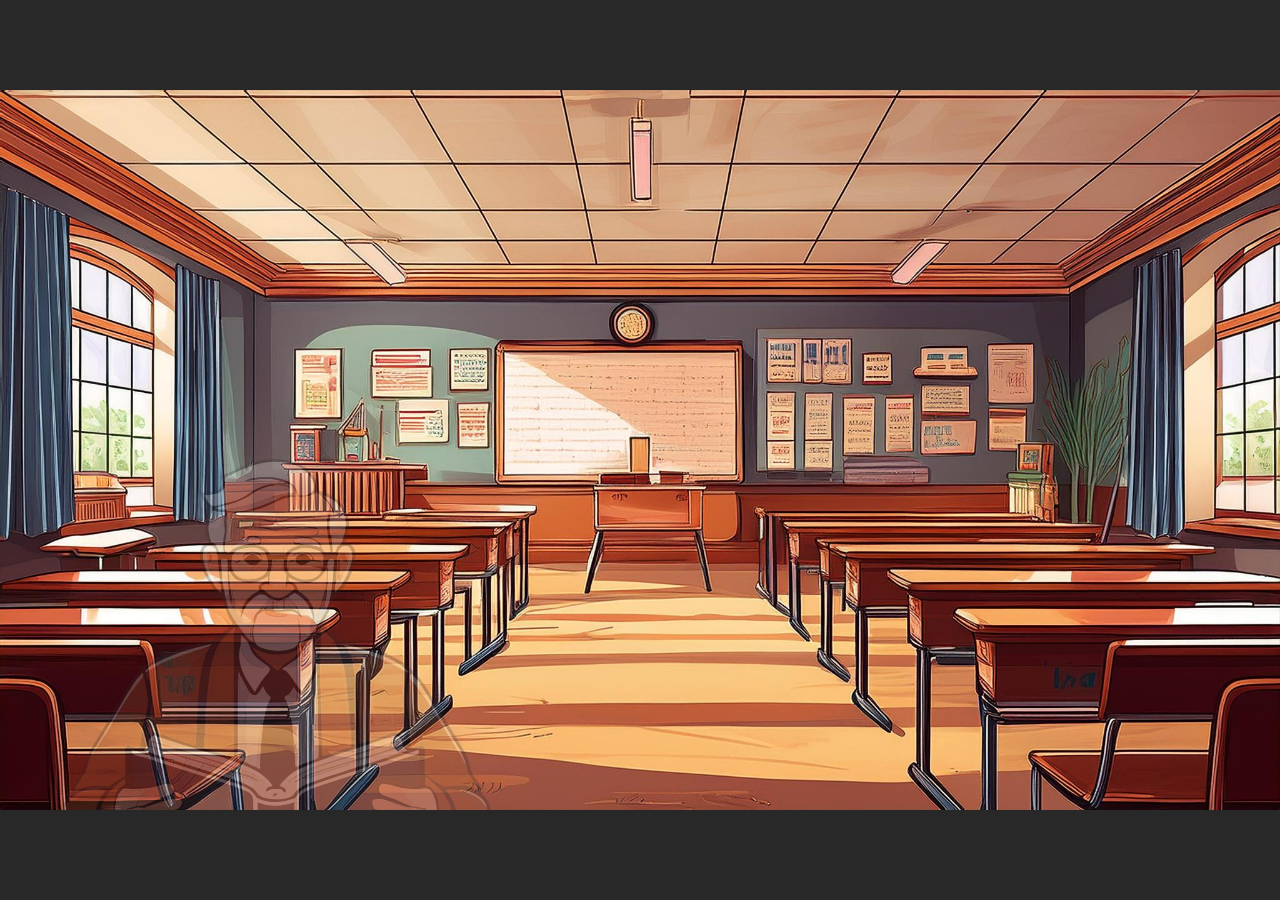
<file: index.html>
﻿<!doctype html>
<html lang="en-US">
<head>
  <script type="text/javascript">     (function(c,l,a,r,i,t,y){         c[a]=c[a]||function(){(c[a].q=c[a].q||[]).push(arguments)};         t=l.createElement(r);t.async=1;t.src="https://www.clarity.ms/tag/"+i;         y=l.getElementsByTagName(r)[0];y.parentNode.insertBefore(t,y);     })(window, document, "clarity", "script", "q0ktergyap"); </script>
  <meta charset="utf-8">
  <!-- Created using Storyline 360 - http://www.articulate.com  -->
  <!-- version: 3.84.31722.0 -->
  <title>Informatique - jeu d&#39;association</title>
  <meta http-equiv="x-ua-compatible" content="IE=edge"/>
  <meta name="viewport" content="width=device-width,initial-scale=1,user-scalable=no,shrink-to-fit=no,minimal-ui"/>
  <meta name="apple-mobile-web-app-capable" content="yes"/>
  <style>
    html, body { height: 100%; padding: 0; margin: 0 }
    #app { height: 100%; width: 100%; }
  </style>

  <script>
    window.DS = {};
    window.globals = {
      DATA_PATH_BASE: '',
      HAS_FRAME: true,
      HAS_SLIDE: true,

      lmsPresent: false,
      tinCanPresent: false,
      cmi5Present: false,
      aoSupport: false,
      scale: 'noscale',
      captureRc: false,
      browserSize: 'optimal',
      bgColor: '#282828',
      features: 'BackgroundAudioVolumeVariable,ConnectionMessages,DropInBase,DropInMisc,DropInVectors,JsApi,LayerPresentAsDialog,MultipleQuizTracking,PlayerTooltips,UpdatedThemeEditor',
      themeName: 'unified',
      preloaderColor: '#FFFFFF',
      suppressAnalytics: false,
      productChannel: 'stable',
      publishSource: 'storyline',
      aid: 'aid|9b23c0f9-fcbe-4cb1-a588-71365fe1eddd',
      cid: 'f29ab231-cd7a-46ae-8d0e-e5f14404e32e',
      playerVersion: '3.84.31722.0',
      publishTimestamp: '2025-01-09T17:47:07.2372137Z',
      maxIosVideoElements: 10,
      connectionSettings: { message: 'You%20are%20offline.%20Trying%20to%20reconnect...', useDarkTheme: false, mode: 'disabled' },
      hasFeature: function(feature) {
        return this.features.split(',').includes(feature);
      },
      
      parseParams: function(qs) {
        if (window.globals.parsedParams != null) {
          return window.globals.parsedParams;
        }
        qs = (qs || window.location.search.substr(1)).split('+').join(' ');
        var params = {},
            tokens,
            re = /[?&]?([^=]+)=([^&]*)/g;

        while (tokens = re.exec(qs)) {
          params[decodeURIComponent(tokens[1]).trim()] =
            decodeURIComponent(tokens[2]).trim();
        }
        window.globals.parsedParams = params;
        return params;
      }

    };
  </script>
  <script>
    var isIe11 = ('ActiveXObject' in window || window.MSBlobBuilder != null)
      && window.msCrypto != null && !window.ActiveXObject;
    if (isIe11) {
      window.globals.unsupportedBrowser = true;
      document.write(atob('[base64]'));
    }
  </script>

  <script>
    if (window.globals.hasFeature('MultiLanguageSupport')) {
      
      
    }
  </script>

  
  <script>window.THREE = { };</script>
  
</head>
<body style="background: #282828" class="cs-HTML theme-unified">
  <!-- 360 -->
  <script>!function(){var e,i=/iPhone/i,o=/iPod/i,n=/iPad/i,t=/\biOS-universal(?:.+)Mac\b/i,r=/\bAndroid(?:.+)Mobile\b/i,a=/Android/i,d=/(?:SD4930UR|\bSilk(?:.+)Mobile\b)/i,p=/Silk/i,l=/Windows Phone/i,u=/\bWindows(?:.+)ARM\b/i,b=/BlackBerry/i,s=/BB10/i,c=/Opera Mini/i,f=/\b(CriOS|Chrome)(?:.+)Mobile/i,h=/Mobile(?:.+)Firefox\b/i,v=function(e){return void 0!==e&&"MacIntel"===e.platform&&"number"==typeof e.maxTouchPoints&&e.maxTouchPoints>1&&"undefined"==typeof MSStream};e=function(e){var m={userAgent:"",platform:"",maxTouchPoints:0};e||"undefined"==typeof navigator?"string"==typeof e?m.userAgent=e:e&&e.userAgent&&(m={userAgent:e.userAgent,platform:e.platform,maxTouchPoints:e.maxTouchPoints||0}):m={userAgent:navigator.userAgent,platform:navigator.platform,maxTouchPoints:navigator.maxTouchPoints||0};var g=m.userAgent,y=g.split("[FBAN");void 0!==y[1]&&(g=y[0]),void 0!==(y=g.split("Twitter"))[1]&&(g=y[0]);var A=function(e){return function(i){return i.test(e)}}(g),w={apple:{phone:A(i)&&!A(l),ipod:A(o),tablet:!A(i)&&(A(n)||v(m))&&!A(l),universal:A(t),device:(A(i)||A(o)||A(n)||A(t)||v(m))&&!A(l)},amazon:{phone:A(d),tablet:!A(d)&&A(p),device:A(d)||A(p)},android:{phone:!A(l)&&A(d)||!A(l)&&A(r),tablet:!A(l)&&!A(d)&&!A(r)&&(A(p)||A(a)),device:!A(l)&&(A(d)||A(p)||A(r)||A(a))||A(/\bokhttp\b/i)},windows:{phone:A(l),tablet:A(u),device:A(l)||A(u)},other:{blackberry:A(b),blackberry10:A(s),opera:A(c),firefox:A(h),chrome:A(f),device:A(b)||A(s)||A(c)||A(h)||A(f)},any:!1,phone:!1,tablet:!1};return w.any=w.apple.device||w.android.device||w.windows.device||w.other.device,w.phone=w.apple.phone||w.android.phone||w.windows.phone,w.tablet=w.apple.tablet||w.android.tablet||w.windows.tablet,w}(),"object"==typeof exports&&"undefined"!=typeof module?module.exports=e:"function"==typeof define&&define.amd?define((function(){return e})):this.isMobile=e}();
    window.isMobile.apple.tablet = window.isMobile.apple.tablet ||
      (navigator.platform === 'MacIntel' && navigator.maxTouchPoints > 1);
    window.isMobile.apple.device = window.isMobile.apple.device || window.isMobile.apple.tablet;
    window.isMobile.tablet = window.isMobile.tablet || window.isMobile.apple.tablet;
    window.isMobile.any = window.isMobile.any || window.isMobile.apple.tablet;
  </script>

  <div id="focus-sink" tabindex="-1"></div>

  <div id="preso"></div>
  <script>
    (function() {

      var classTypes = [ 'desktop', 'mobile', 'phone', 'tablet' ];

      var addDeviceClasses = function(prefix, testObj) {
        var curr, i;
        for (i = 0; i < classTypes.length; i++) {
          curr = classTypes[i];
          if (testObj[curr]) {
            document.body.classList.add(prefix + curr);
          }
        }
      };

      var params = window.globals.parseParams(),
          isDevicePreview = params.devicepreview === '1',
          isPhoneOverride = params.deviceType === 'phone' || (isDevicePreview && params.phone == '1'),
          isTabletOverride = (params.deviceType === 'tablet' || isDevicePreview) && !isPhoneOverride,
          isMobileOverride = isPhoneOverride || isTabletOverride;

      var deviceView = {
        desktop: !window.isMobile.any && !isMobileOverride,
        mobile: window.isMobile.any || isMobileOverride,
        phone: isPhoneOverride || (window.isMobile.phone && !isTabletOverride),
        tablet: isTabletOverride || window.isMobile.tablet
      };

      window.globals.deviceView = deviceView;
      window.isMobile.desktop = !window.isMobile.any;
      window.isMobile.mobile = window.isMobile.any;

      addDeviceClasses('view-', deviceView);

    })();
  </script>
  
  <script src='story_content/user.js' type=text/javascript></script>
  <div class="slide-loader"></div>

  <script>
    var doc = document, loader = doc.body.querySelector('.slide-loader'); [ 1, 2, 3 ].forEach(function(n) { var d = doc.createElement('div'); d.style.backgroundColor = window.globals.preloaderColor; d.classList.add('mobile-loader-dot'); d.classList.add('dot' + n); loader.appendChild(d); });
  </script>

  <div class="mobile-load-title-overlay" style="display: none">
    <div class="mobile-load-title">Informatique - jeu d&#39;association</div>
  </div>

  <div class="mobile-chrome-warning"></div>

  
<style>
  .warn-connection-dialog {
    display: none;
    background: transparent;
    pointer-events: all;
    position: fixed;
    left: 0;
    top: 0;
    width: 100%;
    height: 100%;
    z-index: 999;
  }

  .warn-connection-content {
    pointer-events: all;
    border-radius: 4px;
    background: white;
    border: 1px solid #E7E7E7;
    color: #333333;
    box-shadow: 0 2px 4px rgba(0, 0, 0, 0.25);
    transition: all 150ms ease-out;
    position: absolute;
    white-space: nowrap;
  }

  .view-phone.is-landscape .warn-connection-content {
    left: 23px;
    bottom: 23px;
  }

  .view-tablet.is-landscape .warn-connection-content {
    left: 50%;
    top: 20px;
    transform: translateX(-50%);
  }

  .view-mobile.is-portrait .warn-connection-content {
    transform: translate(-50%, calc(-100% - 15px));
  }

  .warn-connection-content p {
    display: inline-block;
    margin: 0 8px 0 0;
    line-height: 33px;
    font-size: 11px;
  }

  .warn-connection-content svg {
    position: relative;
    vertical-align: middle;
    margin: 0 2px 2px 8px;
  }

  .view-desktop .warn-connection-content {
    left: 1.5em;
    bottom: 1.5em;
  }

  .view-desktop .warn-connection-content p {
    font-size: 1.1em;
  }

  .is-offline .warn-connection-dialog {
    display: block;
  }

  .is-offline .cs-panel * {
    pointer-events: none !important;
  }

  .is-offline .cs-panel {
    pointer-events: all !important;
  }

  .is-offline #nav-controls * {
    pointer-events: none !important;
  }

  .is-offline #nav-controls {
    pointer-events: all !important;
  }
</style>

<div class="warn-connection-dialog" role="alertdialog" aria-modal="true" tabindex="0" aria-labelledby="warn-connection-message">
  <div class="warn-connection-content">
    <svg width="17" height="15" viewBox="0 0 17 15" xmlns="http://www.w3.org/2000/svg">
      <path fill="#8F0000" stroke="white" d="M16.07,12.98 L15.88,12.23 L9.51,1.21 C8.97,0.26,7.6,0.26,7.06,1.21 L0.69,12.23 C0.15,13.16,0.81,14.36,1.91,14.36 H14.65 C15.47,14.36,16.05,13.7,16.07,12.98 Z"/>
      <path fill="white" stroke="white" d="M8.58,5.5 C8.35,5.28,8.5,5.35,8.21,5.32 C8.09,5.35,7.97,5.49,7.96,5.67 C7.97,5.79,7.98,5.92,7.98,6.04 L7.98,6.04 C7.99,6.17,8,6.31,8.01,6.43 L8.01,6.44 C8.03,6.92,8.06,7.41,8.09,7.9 L8.09,7.9 C8.12,8.39,8.14,8.88,8.17,9.37 C8.17,9.39,8.18,9.42,8.2,9.44 C8.23,9.46,8.25,9.47,8.28,9.47 C8.31,9.47,8.34,9.46,8.35,9.44 C8.37,9.43,8.38,9.4,8.39,9.35 L8.39,9.34 C8.39,9.24,8.4,9.15,8.4,9.05 L8.4,9.05 C8.41,8.96,8.41,8.86,8.42,8.75 C8.43,8.44,8.45,8.12,8.47,7.81 L8.47,7.81 C8.49,7.49,8.51,7.18,8.53,6.87 C8.55,6.46,8.56,6.05,8.59,5.64 L8.6,5.62 C8.6,5.57,8.59,5.53,8.58,5.5 L8.21,5.32 Z"/>
      <circle fill="white" stroke="white" cx="8.3" cy="11.35" r="0.3"/>
    </svg>
    <p id="warn-connection-message">You are offline. Trying to reconnect...</p>
  </div>
</div>

<script>
  (function() {
    window.DS.connection = {
      warningShown: false,
      assets: {},
      loadingAssetGroup: false,
      retryDelay: 500
    };

    var connectionSettings = window.globals.connectionSettings || {};

    // The `window.globals.features` variable must be set in `webpack.dev.config` when testing locally - it is not enough
    // to have it in the data - but it must be set there as well.
    var useConnectionMessages = window.AbortController != null &&
      window.location.protocol != 'file:' &&
      window.globals.features.indexOf('ConnectionMessages') != -1 &&
      connectionSettings.mode === 'normal';

    window.DS.connection.useConnectionMessages = useConnectionMessages;

    var assetCount = 0;
    var checkLoadedId;


    if (useConnectionMessages && connectionSettings != null) {
      var contentEl = document.querySelector('.warn-connection-content');
      var messageEl = contentEl.querySelector('p');

      if (connectionSettings.useDarkTheme) {
        contentEl.style.borderColor = '#BABBBA';
        contentEl.style.backgroundColor = '#282828';
        contentEl.style.color = '#FFFFFF';
      }

      if (connectionSettings.message != null) {
        messageEl.textContent = window.decodeURIComponent(connectionSettings.message);
      }
    }

    function checkAssetsReady() {
      for (var i in DS.connection.assets) {
        if (!DS.connection.assets[i].success) {
          return false;
        }
      }
      return true;
    }

    function stopAssetGroup() {
      if (!useConnectionMessages) { return; }

      assetCount = 0;

      DS.connection.oldAssetGroup = DS.connection.assets;
      DS.connection.assets = {};
      DS.connection.loadingAssetGroup = false;
      clearInterval(checkLoadedId);
    }

    function startAssetGroup() {
      if (!useConnectionMessages) { return; }
      var ticks = 0;
      clearInterval(checkLoadedId);
      checkLoadedId = setInterval(function() {
        var loaded = 0;
        if (assetCount === 0 && loaded === 0) {
          clearInterval(checkLoadedId);
          return;
        }

        for (var i in DS.connection.assets) {
          if (DS.connection.assets[i].success) {
            loaded++;
          }
        }

        if (assetCount === loaded && checkAssetsReady()) {
          for (var i in DS.connection.assets) {
            if (DS.connection.assets[i].action) {
              DS.connection.assets[i].action();
            }
          }
          hideWarning();
          stopAssetGroup();
        }
      }, 100)
    }

    function requiredAsset(url, action, retry, type) {
      if (!useConnectionMessages) { return; }
      if (DS.connection.assets[url]) { return; }

      DS.connection.assets[url] = {
        success: false, action: action, retry: retry, type: type
      };
      assetCount = Object.keys(DS.connection.assets).length;
      if (!DS.connection.loadingAssetGroup) {
        startAssetGroup();
      }
      DS.connection.loadingAssetGroup = true;
    }

    function assetLoaded(url) {
      if (!useConnectionMessages) { return; }
      if (DS.connection.assets[url]) {
        DS.connection.assets[url].success = true;
      }
    }

    function assetFailed(url) {
      if (!useConnectionMessages) { return; }
      if (!DS.connection.assets[url]) {
        if (/\.js$/.test(url) && url.indexOf('transcripts') === -1) {
          setTimeout(function() {
            if (DS.connection.lastSlideLoaded != null) {
              DS.connection.lastSlideLoaded();
            }
          }, DS.connection.retryDelay);
        }
        return;
      }
      if (!DS.connection.warningShown) { showWarning(); }
      if (DS.connection.assets[url].retry) {
        setTimeout(function() {
          if (!DS.connection.assets[url].success) {
            DS.connection.assets[url].retry()
          }
        }, DS.connection.retryDelay);
      }
    }

    function hideWarning() {
      document.body.classList.remove('is-offline');
      DS.connection.warningShown = false;
      enableKeys();
    }
    DS.connection.hideWarning = hideWarning

    function showWarning(btn) {
      document.body.classList.add('is-offline')
      DS.connection.warningShown = true;
      updateWarningPosition();
      disableKeys();
    }

    function updateWarningPosition() {
      if (!DS.connection.warningShown) {
        return;
      }

      var isPortrait = document.body.classList.contains('is-portrait');
      var isMobile = document.body.classList.contains('view-mobile');
      var warningEl = document.querySelector('.warn-connection-content');

      if (isPortrait && isMobile) {
        var slide = document.querySelector('.primary-slide');
        var slideRect = slide != null
          ? slide.getBoundingClientRect()
          : { top: window.innerHeight, left: 0, width: window.innerWidth };

        warningEl.style.top = `${slideRect.top}px`
        warningEl.style.left = `${slideRect.left + slideRect.width / 2}px`
      } else {
        warningEl.style.top = null;
        warningEl.style.left = null;
      }

      window.requestAnimationFrame(updateWarningPosition);
    }

    function onDisableKeyDown(e) {
      e.preventDefault();
      e.stopImmediatePropagation();
    }

    function onDisableKeyUp(e) {
      e.preventDefault();
      e.stopImmediatePropagation();
    }

    var accStyle = document.createElement('style');
    var warnDialogEl = document.querySelector('.warn-connection-dialog');

    function disableKeys() {
      if (DS.views && DS.views.nsStack && DS.views.nsStack.length === 1) {
        DS.views.nsStack[0].tabReachable = false
        DS.views.nsStack[0].updateTabIndex(true, true);
      }

      accStyle.innerHTML = '.acc-shadow-dom { display: none; }';
      document.body.appendChild(accStyle);

      warnDialogEl.parentNode.append(warnDialogEl);
      warnDialogEl.focus();
    }

    function enableKeys() {
      accStyle.remove();
      if (DS.views && DS.views.nsStack && DS.views.nsStack.length === 1 && DS.views.nsStack[0].name === '_frame') {
        DS.views.nsStack[0].tabReachable = true;
        DS.views.nsStack[0].updateTabIndex();
      }
    }

    // these will all be noops if the feature flag isn't set in
    // the data and `window.globals.features`
    DS.connection.requiredAsset = requiredAsset;
    DS.connection.assetLoaded = assetLoaded;
    DS.connection.assetFailed = assetFailed;
    DS.connection.stopAssetGroup = stopAssetGroup;
    DS.connection.startAssetGroup = startAssetGroup;
  })();
</script>


  <script>
    
    if (window.autoSpider && window.vInterfaceObject) {
      document.querySelector('.mobile-load-title-overlay').style.display = 'none';
    }
  </script>

  

  <link rel="stylesheet" href="html5/data/css/output.min.css" data-noprefix/>
</body>
<script src="html5/lib/scripts/bootstrapper.min.js"></script>
</html>
</file>
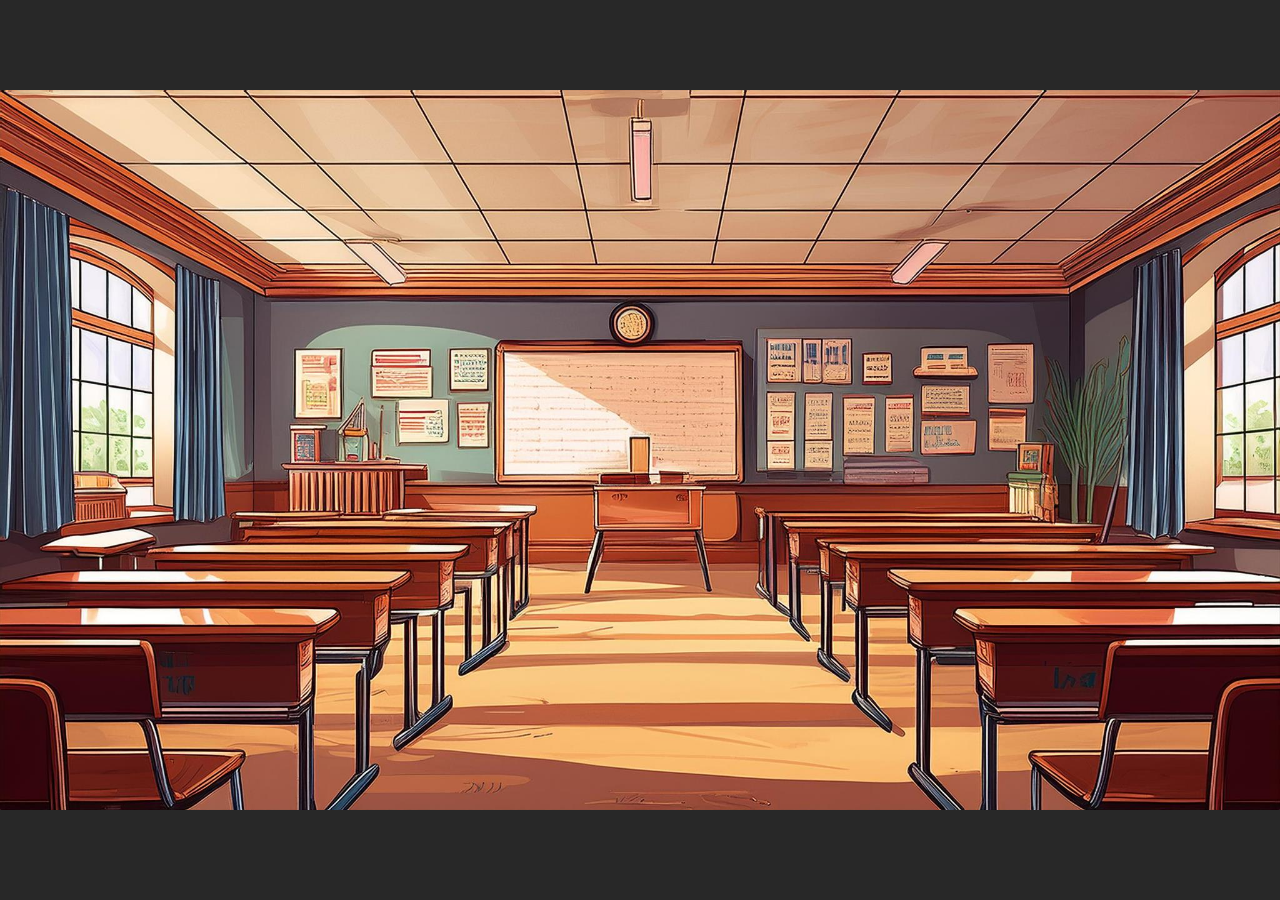
<file: story.html>
﻿<!doctype html>
<html lang="en-US">
<head>
  <meta charset="utf-8">
  <!-- Created using Storyline 360 - http://www.articulate.com  -->
  <!-- version: 3.84.31722.0 -->
  <title>Informatique - jeu d&#39;association</title>
  <meta http-equiv="x-ua-compatible" content="IE=edge"/>
  <meta name="viewport" content="width=device-width,initial-scale=1,user-scalable=no,shrink-to-fit=no,minimal-ui"/>
  <meta name="apple-mobile-web-app-capable" content="yes"/>
  <style>
    html, body { height: 100%; padding: 0; margin: 0 }
    #app { height: 100%; width: 100%; }
  </style>

  <script>
    window.DS = {};
    window.globals = {
      DATA_PATH_BASE: '',
      HAS_FRAME: true,
      HAS_SLIDE: true,

      lmsPresent: false,
      tinCanPresent: false,
      cmi5Present: false,
      aoSupport: false,
      scale: 'noscale',
      captureRc: false,
      browserSize: 'optimal',
      bgColor: '#282828',
      features: 'BackgroundAudioVolumeVariable,ConnectionMessages,DropInBase,DropInMisc,DropInVectors,JsApi,LayerPresentAsDialog,MultipleQuizTracking,PlayerTooltips,UpdatedThemeEditor',
      themeName: 'unified',
      preloaderColor: '#FFFFFF',
      suppressAnalytics: false,
      productChannel: 'stable',
      publishSource: 'storyline',
      aid: 'aid|9b23c0f9-fcbe-4cb1-a588-71365fe1eddd',
      cid: 'f29ab231-cd7a-46ae-8d0e-e5f14404e32e',
      playerVersion: '3.84.31722.0',
      publishTimestamp: '2025-01-09T17:47:07.2372137Z',
      maxIosVideoElements: 10,
      connectionSettings: { message: 'You%20are%20offline.%20Trying%20to%20reconnect...', useDarkTheme: false, mode: 'disabled' },
      hasFeature: function(feature) {
        return this.features.split(',').includes(feature);
      },
      
      parseParams: function(qs) {
        if (window.globals.parsedParams != null) {
          return window.globals.parsedParams;
        }
        qs = (qs || window.location.search.substr(1)).split('+').join(' ');
        var params = {},
            tokens,
            re = /[?&]?([^=]+)=([^&]*)/g;

        while (tokens = re.exec(qs)) {
          params[decodeURIComponent(tokens[1]).trim()] =
            decodeURIComponent(tokens[2]).trim();
        }
        window.globals.parsedParams = params;
        return params;
      }

    };
  </script>
  <script>
    var isIe11 = ('ActiveXObject' in window || window.MSBlobBuilder != null)
      && window.msCrypto != null && !window.ActiveXObject;
    if (isIe11) {
      window.globals.unsupportedBrowser = true;
      document.write(atob('[base64]'));
    }
  </script>

  <script>
    if (window.globals.hasFeature('MultiLanguageSupport')) {
      
      
    }
  </script>

  
  <script>window.THREE = { };</script>
  
</head>
<body style="background: #282828" class="cs-HTML theme-unified">
  <!-- 360 -->
  <script>!function(){var e,i=/iPhone/i,o=/iPod/i,n=/iPad/i,t=/\biOS-universal(?:.+)Mac\b/i,r=/\bAndroid(?:.+)Mobile\b/i,a=/Android/i,d=/(?:SD4930UR|\bSilk(?:.+)Mobile\b)/i,p=/Silk/i,l=/Windows Phone/i,u=/\bWindows(?:.+)ARM\b/i,b=/BlackBerry/i,s=/BB10/i,c=/Opera Mini/i,f=/\b(CriOS|Chrome)(?:.+)Mobile/i,h=/Mobile(?:.+)Firefox\b/i,v=function(e){return void 0!==e&&"MacIntel"===e.platform&&"number"==typeof e.maxTouchPoints&&e.maxTouchPoints>1&&"undefined"==typeof MSStream};e=function(e){var m={userAgent:"",platform:"",maxTouchPoints:0};e||"undefined"==typeof navigator?"string"==typeof e?m.userAgent=e:e&&e.userAgent&&(m={userAgent:e.userAgent,platform:e.platform,maxTouchPoints:e.maxTouchPoints||0}):m={userAgent:navigator.userAgent,platform:navigator.platform,maxTouchPoints:navigator.maxTouchPoints||0};var g=m.userAgent,y=g.split("[FBAN");void 0!==y[1]&&(g=y[0]),void 0!==(y=g.split("Twitter"))[1]&&(g=y[0]);var A=function(e){return function(i){return i.test(e)}}(g),w={apple:{phone:A(i)&&!A(l),ipod:A(o),tablet:!A(i)&&(A(n)||v(m))&&!A(l),universal:A(t),device:(A(i)||A(o)||A(n)||A(t)||v(m))&&!A(l)},amazon:{phone:A(d),tablet:!A(d)&&A(p),device:A(d)||A(p)},android:{phone:!A(l)&&A(d)||!A(l)&&A(r),tablet:!A(l)&&!A(d)&&!A(r)&&(A(p)||A(a)),device:!A(l)&&(A(d)||A(p)||A(r)||A(a))||A(/\bokhttp\b/i)},windows:{phone:A(l),tablet:A(u),device:A(l)||A(u)},other:{blackberry:A(b),blackberry10:A(s),opera:A(c),firefox:A(h),chrome:A(f),device:A(b)||A(s)||A(c)||A(h)||A(f)},any:!1,phone:!1,tablet:!1};return w.any=w.apple.device||w.android.device||w.windows.device||w.other.device,w.phone=w.apple.phone||w.android.phone||w.windows.phone,w.tablet=w.apple.tablet||w.android.tablet||w.windows.tablet,w}(),"object"==typeof exports&&"undefined"!=typeof module?module.exports=e:"function"==typeof define&&define.amd?define((function(){return e})):this.isMobile=e}();
    window.isMobile.apple.tablet = window.isMobile.apple.tablet ||
      (navigator.platform === 'MacIntel' && navigator.maxTouchPoints > 1);
    window.isMobile.apple.device = window.isMobile.apple.device || window.isMobile.apple.tablet;
    window.isMobile.tablet = window.isMobile.tablet || window.isMobile.apple.tablet;
    window.isMobile.any = window.isMobile.any || window.isMobile.apple.tablet;
  </script>

  <div id="focus-sink" tabindex="-1"></div>

  <div id="preso"></div>
  <script>
    (function() {

      var classTypes = [ 'desktop', 'mobile', 'phone', 'tablet' ];

      var addDeviceClasses = function(prefix, testObj) {
        var curr, i;
        for (i = 0; i < classTypes.length; i++) {
          curr = classTypes[i];
          if (testObj[curr]) {
            document.body.classList.add(prefix + curr);
          }
        }
      };

      var params = window.globals.parseParams(),
          isDevicePreview = params.devicepreview === '1',
          isPhoneOverride = params.deviceType === 'phone' || (isDevicePreview && params.phone == '1'),
          isTabletOverride = (params.deviceType === 'tablet' || isDevicePreview) && !isPhoneOverride,
          isMobileOverride = isPhoneOverride || isTabletOverride;

      var deviceView = {
        desktop: !window.isMobile.any && !isMobileOverride,
        mobile: window.isMobile.any || isMobileOverride,
        phone: isPhoneOverride || (window.isMobile.phone && !isTabletOverride),
        tablet: isTabletOverride || window.isMobile.tablet
      };

      window.globals.deviceView = deviceView;
      window.isMobile.desktop = !window.isMobile.any;
      window.isMobile.mobile = window.isMobile.any;

      addDeviceClasses('view-', deviceView);

    })();
  </script>
  
  <script src='story_content/user.js' type=text/javascript></script>
  <div class="slide-loader"></div>

  <script>
    var doc = document, loader = doc.body.querySelector('.slide-loader'); [ 1, 2, 3 ].forEach(function(n) { var d = doc.createElement('div'); d.style.backgroundColor = window.globals.preloaderColor; d.classList.add('mobile-loader-dot'); d.classList.add('dot' + n); loader.appendChild(d); });
  </script>

  <div class="mobile-load-title-overlay" style="display: none">
    <div class="mobile-load-title">Informatique - jeu d&#39;association</div>
  </div>

  <div class="mobile-chrome-warning"></div>

  
<style>
  .warn-connection-dialog {
    display: none;
    background: transparent;
    pointer-events: all;
    position: fixed;
    left: 0;
    top: 0;
    width: 100%;
    height: 100%;
    z-index: 999;
  }

  .warn-connection-content {
    pointer-events: all;
    border-radius: 4px;
    background: white;
    border: 1px solid #E7E7E7;
    color: #333333;
    box-shadow: 0 2px 4px rgba(0, 0, 0, 0.25);
    transition: all 150ms ease-out;
    position: absolute;
    white-space: nowrap;
  }

  .view-phone.is-landscape .warn-connection-content {
    left: 23px;
    bottom: 23px;
  }

  .view-tablet.is-landscape .warn-connection-content {
    left: 50%;
    top: 20px;
    transform: translateX(-50%);
  }

  .view-mobile.is-portrait .warn-connection-content {
    transform: translate(-50%, calc(-100% - 15px));
  }

  .warn-connection-content p {
    display: inline-block;
    margin: 0 8px 0 0;
    line-height: 33px;
    font-size: 11px;
  }

  .warn-connection-content svg {
    position: relative;
    vertical-align: middle;
    margin: 0 2px 2px 8px;
  }

  .view-desktop .warn-connection-content {
    left: 1.5em;
    bottom: 1.5em;
  }

  .view-desktop .warn-connection-content p {
    font-size: 1.1em;
  }

  .is-offline .warn-connection-dialog {
    display: block;
  }

  .is-offline .cs-panel * {
    pointer-events: none !important;
  }

  .is-offline .cs-panel {
    pointer-events: all !important;
  }

  .is-offline #nav-controls * {
    pointer-events: none !important;
  }

  .is-offline #nav-controls {
    pointer-events: all !important;
  }
</style>

<div class="warn-connection-dialog" role="alertdialog" aria-modal="true" tabindex="0" aria-labelledby="warn-connection-message">
  <div class="warn-connection-content">
    <svg width="17" height="15" viewBox="0 0 17 15" xmlns="http://www.w3.org/2000/svg">
      <path fill="#8F0000" stroke="white" d="M16.07,12.98 L15.88,12.23 L9.51,1.21 C8.97,0.26,7.6,0.26,7.06,1.21 L0.69,12.23 C0.15,13.16,0.81,14.36,1.91,14.36 H14.65 C15.47,14.36,16.05,13.7,16.07,12.98 Z"/>
      <path fill="white" stroke="white" d="M8.58,5.5 C8.35,5.28,8.5,5.35,8.21,5.32 C8.09,5.35,7.97,5.49,7.96,5.67 C7.97,5.79,7.98,5.92,7.98,6.04 L7.98,6.04 C7.99,6.17,8,6.31,8.01,6.43 L8.01,6.44 C8.03,6.92,8.06,7.41,8.09,7.9 L8.09,7.9 C8.12,8.39,8.14,8.88,8.17,9.37 C8.17,9.39,8.18,9.42,8.2,9.44 C8.23,9.46,8.25,9.47,8.28,9.47 C8.31,9.47,8.34,9.46,8.35,9.44 C8.37,9.43,8.38,9.4,8.39,9.35 L8.39,9.34 C8.39,9.24,8.4,9.15,8.4,9.05 L8.4,9.05 C8.41,8.96,8.41,8.86,8.42,8.75 C8.43,8.44,8.45,8.12,8.47,7.81 L8.47,7.81 C8.49,7.49,8.51,7.18,8.53,6.87 C8.55,6.46,8.56,6.05,8.59,5.64 L8.6,5.62 C8.6,5.57,8.59,5.53,8.58,5.5 L8.21,5.32 Z"/>
      <circle fill="white" stroke="white" cx="8.3" cy="11.35" r="0.3"/>
    </svg>
    <p id="warn-connection-message">You are offline. Trying to reconnect...</p>
  </div>
</div>

<script>
  (function() {
    window.DS.connection = {
      warningShown: false,
      assets: {},
      loadingAssetGroup: false,
      retryDelay: 500
    };

    var connectionSettings = window.globals.connectionSettings || {};

    // The `window.globals.features` variable must be set in `webpack.dev.config` when testing locally - it is not enough
    // to have it in the data - but it must be set there as well.
    var useConnectionMessages = window.AbortController != null &&
      window.location.protocol != 'file:' &&
      window.globals.features.indexOf('ConnectionMessages') != -1 &&
      connectionSettings.mode === 'normal';

    window.DS.connection.useConnectionMessages = useConnectionMessages;

    var assetCount = 0;
    var checkLoadedId;


    if (useConnectionMessages && connectionSettings != null) {
      var contentEl = document.querySelector('.warn-connection-content');
      var messageEl = contentEl.querySelector('p');

      if (connectionSettings.useDarkTheme) {
        contentEl.style.borderColor = '#BABBBA';
        contentEl.style.backgroundColor = '#282828';
        contentEl.style.color = '#FFFFFF';
      }

      if (connectionSettings.message != null) {
        messageEl.textContent = window.decodeURIComponent(connectionSettings.message);
      }
    }

    function checkAssetsReady() {
      for (var i in DS.connection.assets) {
        if (!DS.connection.assets[i].success) {
          return false;
        }
      }
      return true;
    }

    function stopAssetGroup() {
      if (!useConnectionMessages) { return; }

      assetCount = 0;

      DS.connection.oldAssetGroup = DS.connection.assets;
      DS.connection.assets = {};
      DS.connection.loadingAssetGroup = false;
      clearInterval(checkLoadedId);
    }

    function startAssetGroup() {
      if (!useConnectionMessages) { return; }
      var ticks = 0;
      clearInterval(checkLoadedId);
      checkLoadedId = setInterval(function() {
        var loaded = 0;
        if (assetCount === 0 && loaded === 0) {
          clearInterval(checkLoadedId);
          return;
        }

        for (var i in DS.connection.assets) {
          if (DS.connection.assets[i].success) {
            loaded++;
          }
        }

        if (assetCount === loaded && checkAssetsReady()) {
          for (var i in DS.connection.assets) {
            if (DS.connection.assets[i].action) {
              DS.connection.assets[i].action();
            }
          }
          hideWarning();
          stopAssetGroup();
        }
      }, 100)
    }

    function requiredAsset(url, action, retry, type) {
      if (!useConnectionMessages) { return; }
      if (DS.connection.assets[url]) { return; }

      DS.connection.assets[url] = {
        success: false, action: action, retry: retry, type: type
      };
      assetCount = Object.keys(DS.connection.assets).length;
      if (!DS.connection.loadingAssetGroup) {
        startAssetGroup();
      }
      DS.connection.loadingAssetGroup = true;
    }

    function assetLoaded(url) {
      if (!useConnectionMessages) { return; }
      if (DS.connection.assets[url]) {
        DS.connection.assets[url].success = true;
      }
    }

    function assetFailed(url) {
      if (!useConnectionMessages) { return; }
      if (!DS.connection.assets[url]) {
        if (/\.js$/.test(url) && url.indexOf('transcripts') === -1) {
          setTimeout(function() {
            if (DS.connection.lastSlideLoaded != null) {
              DS.connection.lastSlideLoaded();
            }
          }, DS.connection.retryDelay);
        }
        return;
      }
      if (!DS.connection.warningShown) { showWarning(); }
      if (DS.connection.assets[url].retry) {
        setTimeout(function() {
          if (!DS.connection.assets[url].success) {
            DS.connection.assets[url].retry()
          }
        }, DS.connection.retryDelay);
      }
    }

    function hideWarning() {
      document.body.classList.remove('is-offline');
      DS.connection.warningShown = false;
      enableKeys();
    }
    DS.connection.hideWarning = hideWarning

    function showWarning(btn) {
      document.body.classList.add('is-offline')
      DS.connection.warningShown = true;
      updateWarningPosition();
      disableKeys();
    }

    function updateWarningPosition() {
      if (!DS.connection.warningShown) {
        return;
      }

      var isPortrait = document.body.classList.contains('is-portrait');
      var isMobile = document.body.classList.contains('view-mobile');
      var warningEl = document.querySelector('.warn-connection-content');

      if (isPortrait && isMobile) {
        var slide = document.querySelector('.primary-slide');
        var slideRect = slide != null
          ? slide.getBoundingClientRect()
          : { top: window.innerHeight, left: 0, width: window.innerWidth };

        warningEl.style.top = `${slideRect.top}px`
        warningEl.style.left = `${slideRect.left + slideRect.width / 2}px`
      } else {
        warningEl.style.top = null;
        warningEl.style.left = null;
      }

      window.requestAnimationFrame(updateWarningPosition);
    }

    function onDisableKeyDown(e) {
      e.preventDefault();
      e.stopImmediatePropagation();
    }

    function onDisableKeyUp(e) {
      e.preventDefault();
      e.stopImmediatePropagation();
    }

    var accStyle = document.createElement('style');
    var warnDialogEl = document.querySelector('.warn-connection-dialog');

    function disableKeys() {
      if (DS.views && DS.views.nsStack && DS.views.nsStack.length === 1) {
        DS.views.nsStack[0].tabReachable = false
        DS.views.nsStack[0].updateTabIndex(true, true);
      }

      accStyle.innerHTML = '.acc-shadow-dom { display: none; }';
      document.body.appendChild(accStyle);

      warnDialogEl.parentNode.append(warnDialogEl);
      warnDialogEl.focus();
    }

    function enableKeys() {
      accStyle.remove();
      if (DS.views && DS.views.nsStack && DS.views.nsStack.length === 1 && DS.views.nsStack[0].name === '_frame') {
        DS.views.nsStack[0].tabReachable = true;
        DS.views.nsStack[0].updateTabIndex();
      }
    }

    // these will all be noops if the feature flag isn't set in
    // the data and `window.globals.features`
    DS.connection.requiredAsset = requiredAsset;
    DS.connection.assetLoaded = assetLoaded;
    DS.connection.assetFailed = assetFailed;
    DS.connection.stopAssetGroup = stopAssetGroup;
    DS.connection.startAssetGroup = startAssetGroup;
  })();
</script>


  <script>
    
    if (window.autoSpider && window.vInterfaceObject) {
      document.querySelector('.mobile-load-title-overlay').style.display = 'none';
    }
  </script>

  

  <link rel="stylesheet" href="html5/data/css/output.min.css" data-noprefix/>
</body>
<script src="html5/lib/scripts/bootstrapper.min.js"></script>
</html>
</file>
<file: html5/data/css/output.min.css>
@font-face {
  font-family: 'LatoBold Charset1_ BoldEF34F1B5';
  src: url('[data-uri]');
  font-style: normal;
  font-weight: normal;
}
@font-face {
  font-family: 'Lato Charset1_ 6pCzbbWx04A1B236';
  src: url('[data-uri]');
  font-style: normal;
  font-weight: normal;
}
@font-face {
  font-family: 'Evogria Charset1_ 5XXB3863B1619';
  src: url('[data-uri]');
  font-style: normal;
  font-weight: normal;
}
@font-face {
  font-family: 'Atkinson Hyperlegible C84258F4F';
  src: url('[data-uri]');
  font-style: normal;
  font-weight: normal;
}
@font-face {
  font-family: 'Articulate LightBolBold9EA4EF06';
  src: url('[data-uri]');
  font-style: normal;
  font-weight: normal;
}
@font-face {
  font-family: 'Evogria Charset0_v2mMMc5B441CC4';
  src: url('[data-uri]');
  font-style: normal;
  font-weight: normal;
}
@font-face {
  font-family: 'Atkinson Hyperlegible C752BDA2C';
  src: url('[data-uri]');
  font-style: normal;
  font-weight: normal;
}
@font-face {
  font-family: 'Articulate LightBolBold7AA2B916';
  src: url('[data-uri]');
  font-style: normal;
  font-weight: normal;
}
.cs-HTML {
  background: rgba(40, 40, 40, 1);
}
.cs-pxabnsnfns00001100101 .cs-infopanel  {
  box-shadow: 0 1px 0 rgba(0, 0, 0, 0);
  background: rgba(255, 255, 255, 1);
}
.cs-pxabnsnfns00001100101 .cs-infopanel .cs-link {
  color: rgba(186, 187, 186, 1);
}
.cs-pxabnsnfns00001100101 .cs-infopanel .cs-link:hover {
  color: rgba(255, 255, 255, 1);
}
.cs-pxabnsnfns00001100101 .cs-infopanel .cs-name {
  color: rgba(68, 68, 68, 1);
}
.cs-pxabnsnfns00001100101 .cs-infopanel .cs-title {
  color: rgba(153, 153, 153, 1);
}
.cs-pxabnsnfns00001100101 .cs-infopanelpopup  {
  box-shadow: 0 1px 0 rgba(0, 0, 0, 0);
  background: rgba(0, 0, 0, 0);
}
.cs-pxabnsnfns00001100101 .cs-infopanelpopup .cs-link {
  color: rgba(255, 0, 0, 1);
}
.cs-pxabnsnfns00001100101 .cs-infopanelpopup .cs-link:hover {
  color: rgba(255, 255, 255, 1);
}
.cs-pxabnsnfns00001100101 .cs-infopanelpopup .cs-name {
  color: rgba(255, 255, 255, 1);
}
.cs-pxabnsnfns00001100101 .cs-infopanelpopup .cs-bio {
  color: rgba(186, 187, 186, 1);
}
.cs-pxabnsnfns00001100101 .cs-timer  {
  color: rgba(186, 187, 186, 1);
}
.cs-pxabnsnfns00001100101 .cs-duration stop:first-child {
  stop-color: rgba(60, 60, 60, 1);
}
.cs-pxabnsnfns00001100101 .cs-duration stop:last-child {
  stop-color: rgba(60, 60, 60, 1);
}
.cs-pxabnsnfns00001100101 .cs-elapsed stop:first-child {
  stop-color: rgba(254, 227, 71, 1);
}
.cs-pxabnsnfns00001100101 .cs-elapsed stop:last-child {
  stop-color: rgba(254, 227, 71, 1);
}
.cs-pxabnsnfns00001100101 .cs-timer .cs-pie .cs-innerstroke {
  stroke: rgba(199, 199, 199, 1);
}
.cs-pxabnsnfns00001100101 .cs-timer .cs-pie .cs-innerborder {
  stroke: rgba(255, 255, 255, 1);
}
.cs-pxabnsnfns00001100101 .cs-window  {
  box-shadow: 0 8px 5px rgba(0, 0, 0, 0.2);
  border-color: rgba(49, 99, 0, 0);
  background: rgba(33, 33, 33, 1);
  color: rgba(248, 248, 248, 1);
}
.cs-pxabnsnfns00001100101 .cs-window .cs-diva {
  border-color: rgba(78, 78, 78, 1);
}
.cs-pxabnsnfns00001100101 .cs-window .cs-divb {
  border-color: rgba(78, 78, 78, 0);
}
.cs-pxabnsnfns00001100101 .cs-editor .cs-editor-slide {
  color: rgba(226, 226, 226, 1);
}
.cs-pxabnsnfns00001100101 .cs-editor .cs-editor-html {
  color: rgba(186, 187, 186, 1);
}
.cs-pxabnsnfns00001100101 .cs-editor .cs-editor-button {
  text-shadow: 0 1px 0 rgba(0, 0, 0, 0);
  color: rgba(255, 255, 255, 1);
  border-color: rgba(211, 211, 211, 1);
  background: rgba(34, 34, 34, 1);
}
.cs-pxabnsnfns00001100101 .cs-editor .cs-editor-button:hover {
  background: rgba(68, 68, 68, 1);
}
.cs-pxabnsnfns00001100101 .cs-editor .cs-editor-button:active {
  background: rgba(68, 68, 68, 1);
}
.cs-pxabnsnfns00001100101 .cs-listitem  {
  color: rgba(186, 187, 186, 1);
  border-color: none;
  border: 1px solid transparent;
}
.cs-pxabnsnfns00001100101 .cs-listitem:hover {
  background: rgba(255, 255, 255, 0.06);
  border-color: rgba(108, 108, 108, 1) !important;
  border-width: 1px;
  border-radius: 2px;
  border-style: solid;
  box-sizing: border-box;
}
.cs-pxabnsnfns00001100101 .cs-listitem.hover {
  background: rgba(255, 255, 255, 0.06);
  border-color: rgba(108, 108, 108, 1) !important;
  border-width: 1px;
  border-radius: 2px;
  border-style: solid;
  box-sizing: border-box;
}
.cs-pxabnsnfns00001100101 .cs-glossary  {
  color: rgba(186, 187, 186, 1);
}
.cs-pxabnsnfns00001100101 .cs-glossary .cs-scrolling-panel {
  background: rgba(0, 0, 0, 0);
}
.cs-pxabnsnfns00001100101 .cs-glossary .cs-term.cs-selected .cs-choice-list-trigger {
  color: rgba(255, 255, 255, 1);
  background: rgba(255, 255, 255, 1);
}
.cs-pxabnsnfns00001100101 .cs-glossary .cs-term.cs-selected .cs-choice-list-trigger:focus {
  color: rgba(255, 255, 255, 1);
  background: rgba(255, 255, 255, 1);
}
.cs-pxabnsnfns00001100101 .cs-glossary .cs-term:hover .cs-choice-list-trigger {
  background: rgba(186, 187, 186, 1);
}
.cs-pxabnsnfns00001100101 .cs-glossary .cs-term.hover .cs-choice-list-trigger {
  background: rgba(186, 187, 186, 1);
}
.cs-pxabnsnfns00001100101 .cs-glossary .cs-term .cs-choice-list-trigger:focus {
  background: rgba(186, 187, 186, 1);
}
.cs-pxabnsnfns00001100101 .cs-glossary .cs-diva {
  border-color: rgba(0, 0, 0, 0);
}
.cs-pxabnsnfns00001100101 .cs-glossary .cs-divb {
  border-color: rgba(0, 0, 0, 0);
}
.cs-pxabnsnfns00001100101 .cs-glossary .cs-divc {
  border-color: rgba(0, 0, 0, 0);
}
.cs-pxabnsnfns00001100101 .cs-glossary .cs-heading {
  color: rgba(248, 248, 248, 1);
  font-weight: 700;
}
.note-content p span {
  color: rgba(186, 187, 186, 1);
  line-height: 1.4em;
  font-size: 103.769%;
}
.cs-pxabnsnfns00001100101 .cs-resource .cs-separator {
  border-color: rgba(0, 0, 0, 0);
}
.cs-pxabnsnfns00001100101 .cs-outline  {
  color: rgba(45, 45, 45, 1);
}
.cs-pxabnsnfns00001100101 .cs-outline .cs-diva {
  border-color: rgba(0, 0, 0, 0);
}
.cs-pxabnsnfns00001100101 .cs-outline .cs-divb {
  border-color: rgba(0, 0, 0, 0);
}
.cs-pxabnsnfns00001100101 .cs-outline .cs-divc {
  border-color: rgba(0, 0, 0, 0);
}
.cs-pxabnsnfns00001100101 .cs-outline .cs-search-filter:hover {
  color: rgba(0, 0, 0, 0);
}
.cs-pxabnsnfns00001100101 .cs-outline .cs-search-filter.hover {
  color: rgba(0, 0, 0, 0);
}
.cs-pxabnsnfns00001100101 .cs-transcript  {
  color: rgba(255, 255, 255, 1);
}
.cs-pxabnsnfns00001100101 .cs-transcript .cs-div {
  border-color: rgba(0, 0, 0, 0);
}
.cs-pxabnsnfns00001100101 .cs-tabs:not(.topmenu-item) {
  color: rgba(248, 248, 248, 1);
}
.cs-pxabnsnfns00001100101 .cs-tabs .cs-inner-button:not(.topmenu-item) {
  text-shadow: 0 1px 0 rgba(0, 0, 0, 0);
}
.cs-pxabnsnfns00001100101 .cs-tabs:hover:not(.topmenu-item) {
  color: rgba(248, 248, 248, 1);
}
.cs-pxabnsnfns00001100101 .cs-tabs.cs-selected {
  background: rgba(0, 0, 0, 0);
  color: rgba(248, 248, 248, 1);
}
.cs-pxabnsnfns00001100101 .cs-seekcontrol  {
  background: rgba(0, 0, 0, 0);
  border-color: rgba(0, 0, 0, 0);
}
.cs-pxabnsnfns00001100101 .cs-seekcontrol .cs-button:hover .cs-icon {
  fill: rgba(255, 255, 255, 1);
}
.cs-pxabnsnfns00001100101 .cs-seekcontrol .cs-button.hover .cs-icon {
  fill: rgba(255, 255, 255, 1);
}
.cs-pxabnsnfns00001100101 .cs-seekcontrol .cs-button .cs-icon-shadow {
  fill: rgba(0, 0, 0, 0);
}
.cs-pxabnsnfns00001100101 .cs-seekcontrol .cs-button .cs-icon {
  fill: rgba(180, 180, 180, 1);
}
.cs-pxabnsnfns00001100101 .cs-seekcontrol .cs-seek .cs-fill {
  background: rgba(255, 255, 255, 0.6);
}
.cs-pxabnsnfns00001100101 .cs-seekcontrol .cs-seek {
  background: rgba(108, 108, 108, 1);
  border-color: rgba(0, 0, 0, 0);
}
.cs-pxabnsnfns00001100101 .cs-searchinput .cs-input {
  color: rgba(186, 187, 186, 1);
  border-color: rgba(0, 0, 0, 0);
  background: rgba(255, 255, 255, 0.06);
}
.cs-pxabnsnfns00001100101 .cs-searchinput .cs-input:focus {
  color: rgba(248, 248, 248, 1);
  background: rgba(41, 41, 41, 1);
}
.cs-pxabnsnfns00001100101 .cs-searchinput .cs-input:hover {
  box-shadow: inset 0 0 1px 0 rgba(69, 126, 19, 0);
}
.cs-pxabnsnfns00001100101 .cs-searchinput .cs-input.hover {
  box-shadow: inset 0 0 1px 0 rgba(69, 126, 19, 0);
}
.cs-pxabnsnfns00001100101 .cs-searchinput .cs-button .cs-icon {
  fill: rgba(186, 187, 186, 1);
}
.cs-pxabnsnfns00001100101 .cs-searchinput .cs-button:hover {
  fill: rgba(63, 133, 0, 1);
}
.cs-pxabnsnfns00001100101 .cs-searchinput .cs-button.hover {
  fill: rgba(63, 133, 0, 1);
}
.cs-pxabnsnfns00001100101 .cs-menu  {
  box-shadow: 0 1px 0 rgba(0, 0, 0, 0);
  background: rgba(33, 33, 33, 1);
}
.cs-pxabnsnfns00001100101 .cs-topmenu-item.active .cs-tab {
  background: rgba(33, 33, 33, 1);
}
.cs-pxabnsnfns00001100101 .cs-logo  {
  box-shadow: 0 1px 0 rgba(37, 75, 0, 1);
  background: rgba(255, 255, 255, 0);
}
.cs-pxabnsnfns00001100101 .cs-checkbox  {
  color: rgba(255, 255, 255, 1);
}
.cs-pxabnsnfns00001100101 .cs-checkbox:hover {
  border-color: rgba(175, 221, 130, 1);
}
.cs-pxabnsnfns00001100101 .cs-checkbox.hover {
  border-color: rgba(175, 221, 130, 1);
}
.cs-pxabnsnfns00001100101 .cs-checkbox .cs-box {
  color: rgba(255, 255, 255, 1);
  border-color: rgba(42, 83, 0, 1);
}
.cs-pxabnsnfns00001100101 .cs-checkbox .cs-box:checked::after {
  color: rgba(43, 196, 0, 1);
}
.cs-pxabnsnfns00001100101 .cs-button  {
  text-shadow: 0 1px 0 rgba(0, 0, 0, 0);
  color: rgba(186, 187, 186, 1);
  border-color: rgba(0, 0, 0, 0);
  background: rgba(0, 0, 0, 0);
  box-shadow: 0 1px 0 rgba(0, 0, 0, 0);
}
.cs-pxabnsnfns00001100101 .cs-button .cs-icon {
  fill: rgba(186, 187, 186, 1);
}
.cs-pxabnsnfns00001100101 .cs-button .cs-icon-shadow {
  fill: rgba(0, 0, 0, 0);
}
.cs-pxabnsnfns00001100101 .cs-button:hover {
  background: rgba(248, 248, 248, 1);
}
.cs-pxabnsnfns00001100101 .cs-button.hover {
  background: rgba(248, 248, 248, 1);
}
.cs-pxabnsnfns00001100101 .cs-button:active {
  background: rgba(0, 0, 0, 0);
}
.cs-pxabnsnfns00001100101 .cs-button.cs-disabled:hover {
  background: rgba(0, 0, 0, 0);
}
.cs-pxabnsnfns00001100101 .cs-button.cs-disabled.hover {
  background: rgba(0, 0, 0, 0);
}
.cs-pxabnsnfns00001100101 .cs-button.cs-disabled:active {
  background: rgba(0, 0, 0, 0);
}
.cs-pxabnsnfns00001100101 .cs-button.cs-volume:hover {
  background: rgba(0, 0, 0, 0);
}
.cs-pxabnsnfns00001100101 .cs-button.cs-volume.hover {
  background: rgba(0, 0, 0, 0);
}
.cs-pxabnsnfns00001100101 .cs-button.cs-volume:active {
  background: rgba(0, 0, 0, 0);
}
.cs-pxabnsnfns00001100101.cs-base  {
  color: rgba(186, 187, 186, 1);
  border-color: rgba(40, 40, 40, 1);
  background: rgba(40, 40, 40, 1);
}
.cs-pxabnsnfns00001100101.cs-base .cs-separator .cs-diva {
  background: rgba(69, 69, 69, 1);
}
.cs-pxabnsnfns00001100101.cs-base .cs-separator .cs-divb {
  background: rgba(0, 0, 0, 0);
}
.cs-pxabnsnfns00001100101.cs-base .cs-topmenu-item.active .cs-tab {
  border-color: rgba(69, 69, 69, 1);
}
.cs-pxabnsnfns00001100101.cs-base .cs-topmenu-item.active .cs-panel {
  border-color: rgba(69, 69, 69, 1);
}
.cs-pxabnsnfns00001100101.cs-base .cs-left {
  background: rgba(33, 33, 33, 1);
}
.cs-pxabnsnfns00001100101.cs-base .cs-area-primary .cs-slide-container {
  background: rgba(40, 40, 40, 1);
}
.cs-pxabnsnfns00001100101.cs-base.cs-custom-theme .cs-brandhighlight-bg {
  background: rgba(79, 189, 244, 1) !important;
}
.cs-pxabnsnfns00001100101.cs-base.cs-custom-theme .cs-brandhighlight-secondary-bg {
  background: rgba(255, 255, 255, 1) !important;
}
.cs-pxabnsnfns00001100101.cs-base.cs-custom-theme .cs-brandhighlight-border {
  border-color: rgba(79, 189, 244, 1) !important;
}
.cs-pxabnsnfns00001100101.cs-base.cs-custom-theme .cs-brandhighlight-text {
  color: rgba(79, 189, 244, 1) !important;
}
.cs-pxabnsnfns00001100101.cs-base.cs-custom-theme .cs-brandhighlight-fill {
  fill: rgba(79, 189, 244, 1) !important;
}
.cs-pxabnsnfns00001100101.cs-base.cs-custom-theme .cs-listitem.cs-selected {
  background-color: rgba(255, 255, 255, 0.06) !important;
}
.cs-pxabnsnfns00001100101 .cs-volume::-moz-range-thumb {
  border-color: rgba(43, 85, 0, 1);
  box-shadow: inset 0 0 1px 0 rgba(43, 85, 0, 1);
  background: rgba(255, 255, 255, 1);
}
.cs-pxabnsnfns00001100101 .cs-volume::-ms-thumb {
  border-color: rgba(43, 85, 0, 1);
  box-shadow: inset 0 0 1px 0 rgba(43, 85, 0, 1);
  background: rgba(255, 255, 255, 1);
}
.cs-pxabnsnfns00001100101 .cs-volume::-webkit-slider-thumb {
  border-color: rgba(43, 85, 0, 1);
  box-shadow: inset 0 0 1px 0 rgba(43, 85, 0, 1);
  background: rgba(255, 255, 255, 1);
}
.cs-pxabnsnfns00001100101 .cs-volume::-moz-range-track {
  border-color: rgba(66, 140, 1, 1);
  background: rgba(108, 108, 108, 1);
}
.cs-pxabnsnfns00001100101 .cs-volume::-ms-track {
  border-color: rgba(66, 140, 1, 1);
  background: rgba(108, 108, 108, 1);
}
.cs-pxabnsnfns00001100101 .cs-volume::-webkit-slider-runnable-track {
  border-color: rgba(66, 140, 1, 1);
  background: rgba(108, 108, 108, 1);
}
body.show-focus .tab-focus-box {
  box-shadow: 0 0 0 1px rgba(255, 255, 0, 1), 0 0 0 3px rgba(0, 32, 96, 1), 0 0 5px 5px rgba(255, 255, 0, 1);
  border-color: transparent;
  outline: 2px transparent solid;
}
.skipnav {
  box-shadow: 0 0 0 1px rgba(255, 255, 0, 1), 0 0 0 3px rgba(0, 32, 96, 1), 0 0 5px 5px rgba(255, 255, 0, 1);
  border-color: transparent;
  outline: 2px transparent solid;
}
.cs-pxabnsnfns00001100101 .cs-listitem:hover {
  color: none;
}
.cs-pxabnsnfns00001100101 .cs-listitem.hover {
  color: none;
}
.cs-pxabnsnfns00001100101 .cs-listitem.cs-viewed {
  color: #BABBBA;
}
.cs-pxabnsnfns00001100101 .cs-listitem {
  color: #BABBBA;
}
.cs-pxabnsnfns00001100101 .cs-listitem:hover .cs-icon-carrot * {
  fill: none;
}
.cs-pxabnsnfns00001100101 .cs-listitem.hover .cs-icon-carrot * {
  fill: none;
}
.cs-pxabnsnfns00001100101 .cs-listitem .cs-icon-carrot {
  color: none;
  top: calc(3px);
}
.cs-pxabnsnfns00001100101 .cs-listitem .cs-icon-carrot .cs-shadow {
  color: #F8F8F8;
}
.cs-pxabnsnfns00001100101 .item-collapsible .is-scene {
  color: #F8F8F8 !important;
  font-weight: 700;
}
.cs-pxabnsnfns00001100101 .is-scene .cs-icon-carrot * {
  color: #F8F8F8 !important;
  font-weight: 700;
}
.cs-pxabnsnfns00001100101 .is-scene:not(.outline-links-collapse) > a {
  color: #F8F8F8;
}
.cs-pxabnsnfns00001100101 .is-scene:not(.outline-links-collapse) .cs-icon-carrot * {
  fill: none !important;
  color: #F8F8F8 !important;
}
.cs-pxabnsnfns00001100101 .tabs, .cs-pxabnsnfns00001100101 .cs-logo {
  border-bottom: 1px solid rgba(108, 108, 108, 1);
}
.cs-pxabnsnfns00001100101 .area-secondary-wrapper:after {
  background-image: url('[data-uri]');
  background-size: 100%;
}
.cs-pxabnsnfns00001100101 .panel-footer {
  background: #212121;
}
.cs-pxabnsnfns00001100101 #outline-search {
  background: rgba(255, 255, 255, 0.06);
  border-color: rgba(108, 108, 108, 1);
  border-width: 1px;
  border-style: solid;
}
.cs-pxabnsnfns00001100101 .topmenu-panel #outline-search {
  background: #545454;
}
.cs-pxabnsnfns00001100101 .search-icon circle, .cs-pxabnsnfns00001100101 .search-icon path {
  stroke: #BABBBA;
}
.cs-pxabnsnfns00001100101 #outline-search input[type   =search] {
  color: #F8F8F8;
}
.cs-pxabnsnfns00001100101 #outline-search ::-webkit-input-placeholder {
  color: #BABBBA !important;
}
.cs-pxabnsnfns00001100101 #outline-search :-ms-input-placeholder {
  color: #BABBBA !important;
}
.cs-pxabnsnfns00001100101 #outline-search ::-moz-placeholder {
  color: #BABBBA !important;
  opacity: 1;
}
.cs-pxabnsnfns00001100101 .cs-topmenu-item.active, body:not(.is-touchable-tablet) .cs-pxabnsnfns00001100101 .cs-topmenu-item:hover {
  color: #F8F8F8;
}
.cs-pxabnsnfns00001100101 .cs-topmenu-item.button-tapped {
  color: #F8F8F8;
}
.cs-pxabnsnfns00001100101 .cs-topmenu-item.active .cs-tab, .cs-pxabnsnfns00001100101 .cs-topmenu-item .cs-tab {
  background: transparent !important;
  border: none !important;
}
.cs-pxabnsnfns00001100101 .top-tabs-drop-icon div {
  background: #BABBBA;
}
.cs-pxabnsnfns00001100101 .cs-panel.topmenu-panel .panel-content, .cs-pxabnsnfns00001100101 .top-tabs-drop {
  background: #212121;
}
.cs-pxabnsnfns00001100101 .cs-topmenu-item.active .cs-panel {
  background: #212121;
}
.cs-pxabnsnfns00001100101 .cs-menu.topmenu-panel, .cs-pxabnsnfns00001100101 .top-tabs-drop {
  border: 1px solid rgba(69, 69, 69, 1) !important;
  border-radius: 3px;
}
.cs-pxabnsnfns00001100101 .resources .resources-list a:hover {
  background: rgba(255, 255, 255, 0.06);
}
body:not(.is-touchable-tablet) .cs-pxabnsnfns00001100101 .resources .resources-list a:hover {
  background: rgba(255, 255, 255, 0.06);
}
.cs-pxabnsnfns00001100101 .resources .resources-list a.hover {
  background: rgba(255, 255, 255, 0.06);
}
body:not(.is-touchable-tablet) .cs-pxabnsnfns00001100101 .resources .resources-list a.hover {
  background: rgba(255, 255, 255, 0.06);
}
.cs-pxabnsnfns00001100101 .resources .resources-list a.button-tapped {
  background: rgba(255, 255, 255, 0.06);
}
.cs-pxabnsnfns00001100101 .cs-icon path, .cs-pxabnsnfns00001100101 .cs-icon rect, .cs-pxabnsnfns00001100101 .cs-icon polygon, .cs-pxabnsnfns00001100101 .menu-icon-wrapper.menu-icon-wrapper-hover path {
  fill: #BABBBA;
}
.cs-pxabnsnfns00001100101 .cs-icon .icon-stroke-only {
  fill: none !important;
  stroke: #BABBBA !important;
}
body:not(.is-touchable-tablet) .cs-pxabnsnfns00001100101 .cs-button:hover .cs-icon path, body:not(.is-touchable-tablet) .cs-pxabnsnfns00001100101 .cs-button:hover .cs-icon rect, body:not(.is-touchable-tablet) .cs-pxabnsnfns00001100101 .cs-button:hover .cs-icon polygon {
  fill: #F8F8F8;
}
body:not(.is-touchable-tablet) .cs-pxabnsnfns00001100101 .cs-tabs:hover .search-icon circle, body:not(.is-touchable-tablet) .cs-pxabnsnfns00001100101 .cs-tabs:hover .search-icon path {
  stroke: #F8F8F8;
}
.cs-pxabnsnfns00001100101 .cs-button.button-tapped .cs-icon path, .cs-pxabnsnfns00001100101 .cs-button.button-tapped .cs-icon rect, .cs-pxabnsnfns00001100101 .cs-button.button-tapped .cs-icon polygon {
  fill: #F8F8F8;
}
body:not(.is-touchable-tablet) .cs-pxabnsnfns00001100101 .cs-button:hover .cs-icon .icon-stroke-only {
  fill: none !important;
  stroke: #F8F8F8 !important;
}
.cs-pxabnsnfns00001100101 .cs-button:button-tapped .cs-icon .icon-stroke-only {
  fill: none !important;
  stroke: #F8F8F8 !important;
}
.cs-pxabnsnfns00001100101 .menu-icon-wrapper.menu-icon-wrapper-hover svg path {
  fill: #F8F8F8;
}
.floating-sidebar:not(.sidebar-closed) .cs-pxabnsnfns00001100101 #hamburger .menu-icon-wrapper svg path {
  fill: #BABBBA;
}
.floating-sidebar:not(.sidebar-closed) .cs-pxabnsnfns00001100101 #hamburger .menu-icon-wrapper.menu-icon-wrapper-hover svg path {
  fill: #F8F8F8;
}
.cs-pxabnsnfns00001100101 .volume .btn:before {
  background-image: url('[data-uri]');
}
.cs-pxabnsnfns00001100101 .volume-track {
  background: #6C6C6C;
}
.cs-pxabnsnfns00001100101 .volume-icon circle {
  stroke: #BABBBA;
}
.cs-pxabnsnfns00001100101 .cs-settings > .settings-panel {
  background: #212121;
  border: 1px solid rgba(69, 69, 69, 1) !important;
  border-radius: 3px;
}
.cs-pxabnsnfns00001100101 .cs-settings > .panel-down-arrow {
  fill: #212121;
}
.cs-pxabnsnfns00001100101 .switch-toggle .border {
  stroke: #7C7C7C;
}
.cs-pxabnsnfns00001100101 .switch-toggle .thumb-off .thumb {
  fill: #A2A2A2;
}
.cs-pxabnsnfns00001100101 .switch-toggle .thumb-on .track {
  fill: rgba(79, 189, 244, 1);
}
.cs-pxabnsnfns00001100101 .switch-toggle .thumb-off .track {
  fill: rgba(255, 255, 255, 0.1);
}
.cs-pxabnsnfns00001100101 .switch-label {
  color: #BABBBA;
}
.cs-pxabnsnfns00001100101 .cs-panel .scrollarea-btn:after {
  background: rgba(179, 180, 179, 0.75);
}
.scrollarea-scrollbar:hover .scrollarea-btn:after, .scrollarea-scrollbar.highlight-scrollbar .scrollarea-btn:after {
  background: rgba(179, 180, 179, 0.75);
}
.floating-sidebar .sidebar-overlay {
  background: rgba(0, 0, 0, 0.85);
}
.cs-pxabnsnfns00001100101 .overlay-message {
  background: rgba(0, 0, 0, 0.85);
}
.cs-pxabnsnfns00001100101 .top-ui-bg, .cs-pxabnsnfns00001100101 .bottom-ui-bg, .cs-pxabnsnfns00001100101 .right-ui-bg, .cs-pxabnsnfns00001100101 .left-ui-bg {
  background: rgba(40, 40, 40, 0.8);
}
.cs-pxabnsnfns00001100101 .circle-progress-bg {
  fill: #282828;
}
.cs-pxabnsnfns00001100101 .circle-progress-well {
  fill: #6C6C6C;
}
.cs-pxabnsnfns00001100101 .circle-progress-pie {
  stroke: #6C6C6C;
}
.cs-pxabnsnfns00001100101 .lightbox .option-pane {
  background: rgba(40, 40, 40, 0.8);
}
.cs-pxabnsnfns00001100101 .lightbox .option-pane:before {
  background: #282828;
}
.cs-pxabnsnfns00001100101 .message-window {
  background: #212121;
  border: 1px solid rgba(255, 255, 255, 1) !important;
  border-radius: 3px;
}
.cs-pxabnsnfns00001100101 .message-window-header p, .cs-pxabnsnfns00001100101 .message-window-text {
  color: #F8F8F8;
}
.cs-pxabnsnfns00001100101 .message-window-header p {
  border-bottom: 1px solid rgba(255, 255, 255, 1);
}
.cs-pxabnsnfns00001100101 .message-window button.slide-object-button {
  border: 1px solid rgba(255, 255, 255, 1) !important;
}
.cs-pxabnsnfns00001100101 .message-window button.slide-object-button:hover {
  background: rgba(255, 255, 255, 0.06) !important;
}
.message-window .slide-object-button tspan, .message-window .slide-object-button-text tspan {
  fill: #F8F8F8 !important;
}
body:not(.is-touchable-tablet) .cs-pxabnsnfns00001100101 .cs-button:hover .text {
  color: #F8F8F8;
}
.cs-pxabnsnfns00001100101 .cs-button.button-tapped .text {
  color: #F8F8F8;
}
.cs-pxabnsnfns00001100101.cs-base {
  background: #282828;
}
.cs-pxabnsnfns00001100101 .cs-menu {
  background: transparent;
}
.cs-pxabnsnfns00001100101 .progress-bar .progress-bar-fill:after {
  background: #FFFFFF !important;
}
.cs-pxabnsnfns00001100101 .volume-dot {
  background: #FFFFFF !important;
}
.fn-npnxnanbsnfns00001100101 {
  font-family: 'Lato22AB4CAF';
  -webkit-font-variant-ligatures: no-common-ligatures;
  font-variant-ligatures: no-common-ligatures;
}
.fn-pxabnsnfns00001100101 {
  font-family: 'Lato22AB4CAF';
  -webkit-font-variant-ligatures: no-common-ligatures;
  font-variant-ligatures: no-common-ligatures;
}
.fn-npxnabnsnfns00001100101 {
  font-family: 'Lato22AB4CAF';
  -webkit-font-variant-ligatures: no-common-ligatures;
  font-variant-ligatures: no-common-ligatures;
}
.fn-npnxnanbnsnfns00001100101 {
  font-family: 'Lato22AB4CAF';
  -webkit-font-variant-ligatures: no-common-ligatures;
  font-variant-ligatures: no-common-ligatures;
}
.fn-pxabnsnfns00001100100 {
  font-family: 'Lato22AB4CAF';
  -webkit-font-variant-ligatures: no-common-ligatures;
  font-variant-ligatures: no-common-ligatures;
}
@font-face {
  font-family: 'Lato22AB4CAF';
  src: url('[data-uri]');
  font-style: normal;
  font-weight: bold;
}
@font-face {
  font-family: 'Lato22AB4CAF';
  src: url('[data-uri]');
  font-style: normal;
  font-weight: normal;
}
.cs-InvalidPromptSlide .cs-64F47WCg4vZ-InvalidPromptSlide-btn0 {
  color: rgba(255, 255, 255, 1);
  border-color: rgba(211, 211, 211, 1);
  background: rgba(34, 34, 34, 1);
  text-shadow: 0 1px 0 rgba(0, 0, 0, 0);
}
.cs-InvalidPromptSlide .cs-64F47WCg4vZ-InvalidPromptSlide-btn0 .cs-html {
  color: rgba(186, 187, 186, 1);
}
.cs-InvalidPromptSlide .cs-64F47WCg4vZ-InvalidPromptSlide-btn0 .cs-slide {
  border-color: rgba(226, 226, 226, 1);
}
.cs-InvalidPromptSlide .cs-64F47WCg4vZ-InvalidPromptSlide-btn0:hover {
  background: rgba(68, 68, 68, 1);
}
.cs-InvalidPromptSlide .cs-64F47WCg4vZ-InvalidPromptSlide-btn0:active {
  background: rgba(68, 68, 68, 1);
}
.cs-PrintPromptSlide .cs-64F47WCg4vZ-PrintPromptSlide-btn0 {
  color: rgba(255, 255, 255, 1);
  border-color: rgba(211, 211, 211, 1);
  background: rgba(34, 34, 34, 1);
  text-shadow: 0 1px 0 rgba(0, 0, 0, 0);
}
.cs-PrintPromptSlide .cs-64F47WCg4vZ-PrintPromptSlide-btn0 .cs-html {
  color: rgba(186, 187, 186, 1);
}
.cs-PrintPromptSlide .cs-64F47WCg4vZ-PrintPromptSlide-btn0 .cs-slide {
  border-color: rgba(226, 226, 226, 1);
}
.cs-PrintPromptSlide .cs-64F47WCg4vZ-PrintPromptSlide-btn0:hover {
  background: rgba(68, 68, 68, 1);
}
.cs-PrintPromptSlide .cs-64F47WCg4vZ-PrintPromptSlide-btn0:active {
  background: rgba(68, 68, 68, 1);
}
.cs-ScrollPromptSlide .cs-64F47WCg4vZ-ScrollPromptSlide-btn0 {
  color: rgba(255, 255, 255, 1);
  border-color: rgba(211, 211, 211, 1);
  background: rgba(34, 34, 34, 1);
  text-shadow: 0 1px 0 rgba(0, 0, 0, 0);
}
.cs-ScrollPromptSlide .cs-64F47WCg4vZ-ScrollPromptSlide-btn0 .cs-html {
  color: rgba(186, 187, 186, 1);
}
.cs-ScrollPromptSlide .cs-64F47WCg4vZ-ScrollPromptSlide-btn0 .cs-slide {
  border-color: rgba(226, 226, 226, 1);
}
.cs-ScrollPromptSlide .cs-64F47WCg4vZ-ScrollPromptSlide-btn0:hover {
  background: rgba(68, 68, 68, 1);
}
.cs-ScrollPromptSlide .cs-64F47WCg4vZ-ScrollPromptSlide-btn0:active {
  background: rgba(68, 68, 68, 1);
}
.cs-ResumePromptSlide .cs-64F47WCg4vZ-ResumePromptSlide-btn0 {
  color: rgba(255, 255, 255, 1);
  border-color: rgba(211, 211, 211, 1);
  background: rgba(34, 34, 34, 1);
  text-shadow: 0 1px 0 rgba(0, 0, 0, 0);
}
.cs-ResumePromptSlide .cs-64F47WCg4vZ-ResumePromptSlide-btn0 .cs-html {
  color: rgba(186, 187, 186, 1);
}
.cs-ResumePromptSlide .cs-64F47WCg4vZ-ResumePromptSlide-btn0 .cs-slide {
  border-color: rgba(226, 226, 226, 1);
}
.cs-ResumePromptSlide .cs-64F47WCg4vZ-ResumePromptSlide-btn0:hover {
  background: rgba(68, 68, 68, 1);
}
.cs-ResumePromptSlide .cs-64F47WCg4vZ-ResumePromptSlide-btn0:active {
  background: rgba(68, 68, 68, 1);
}
.cs-ResumePromptSlide .cs-64F47WCg4vZ-ResumePromptSlide-btn1 {
  color: rgba(255, 255, 255, 1);
  border-color: rgba(211, 211, 211, 1);
  background: rgba(34, 34, 34, 1);
  text-shadow: 0 1px 0 rgba(0, 0, 0, 0);
}
.cs-ResumePromptSlide .cs-64F47WCg4vZ-ResumePromptSlide-btn1 .cs-html {
  color: rgba(186, 187, 186, 1);
}
.cs-ResumePromptSlide .cs-64F47WCg4vZ-ResumePromptSlide-btn1 .cs-slide {
  border-color: rgba(226, 226, 226, 1);
}
.cs-ResumePromptSlide .cs-64F47WCg4vZ-ResumePromptSlide-btn1:hover {
  background: rgba(68, 68, 68, 1);
}
.cs-ResumePromptSlide .cs-64F47WCg4vZ-ResumePromptSlide-btn1:active {
  background: rgba(68, 68, 68, 1);
}
.cs-ExternalInterfaceErrorSlide .cs-buttonOK {
  color: rgba(255, 255, 255, 1);
  border-color: rgba(211, 211, 211, 1);
  background: rgba(34, 34, 34, 1);
  text-shadow: 0 1px 0 rgba(0, 0, 0, 0);
}
.cs-ExternalInterfaceErrorSlide .cs-buttonOK .cs-html {
  color: rgba(186, 187, 186, 1);
}
.cs-ExternalInterfaceErrorSlide .cs-buttonOK .cs-slide {
  border-color: rgba(226, 226, 226, 1);
}
.cs-ExternalInterfaceErrorSlide .cs-buttonOK:hover {
  background: rgba(68, 68, 68, 1);
}
.cs-ExternalInterfaceErrorSlide .cs-buttonOK:active {
  background: rgba(68, 68, 68, 1);
}
</file>
